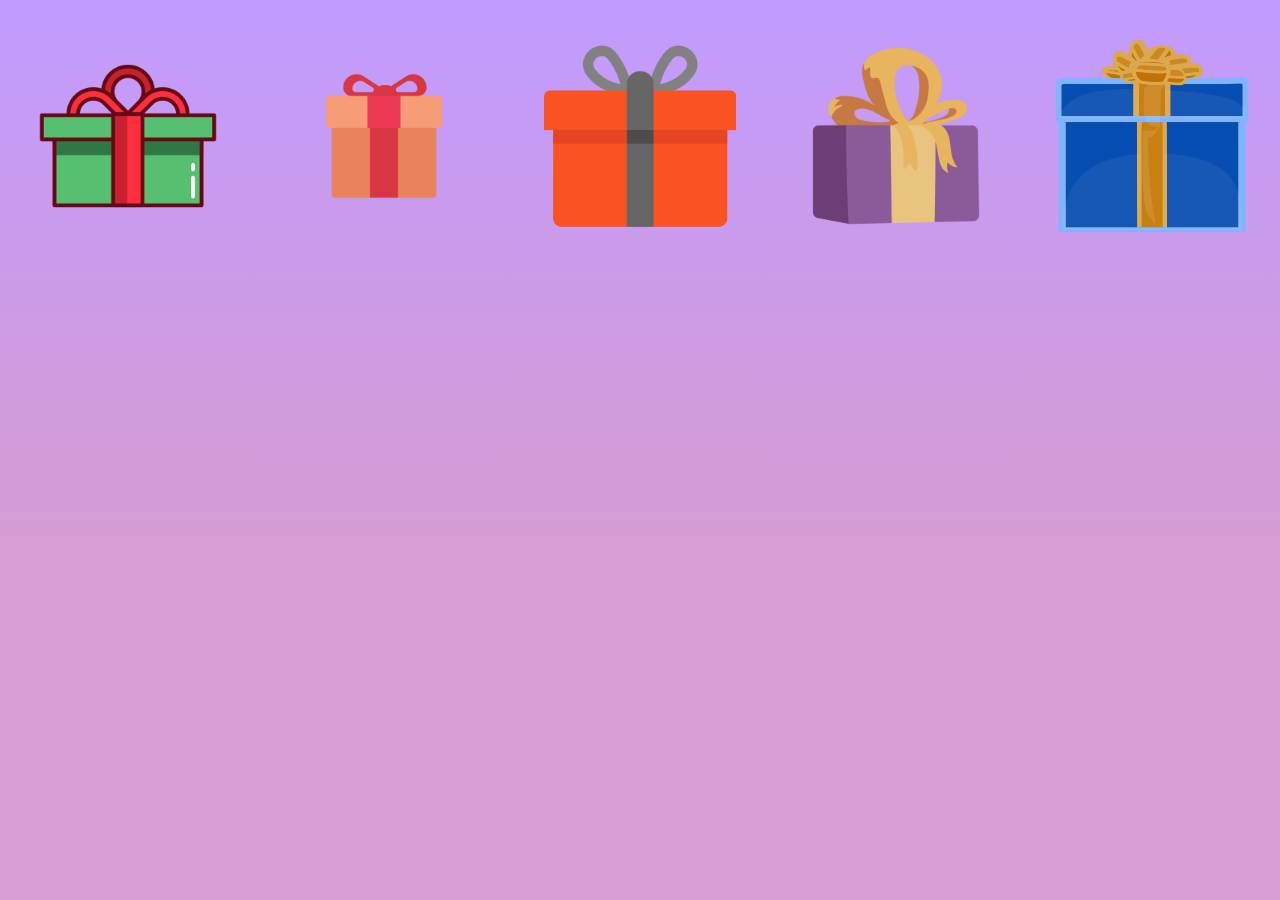
<file: index.html>
<!DOCTYPE html>
<html lang="pt-br">
<head>
    <meta charset="UTF-8">
    <meta http-equiv="X-UA-Compatible" content="IE=edge">
    <meta name="viewport" content="width=device-width, initial-scale=1.0">
    <title>Renatinha daaaay</title>
    <link rel="shortcut icon" href="imagens/favicon.ico" type="image/x-icon">
    <link rel="stylesheet" href="global/style.css">
    <link rel="stylesheet" href="index.css">
</head>
<body>
    <div id="presentes">
        <div id="presente1">
            <img src="imagens/presente1.png" onclick="abrirPresente(1)" class="presente">
        </div>
        <div id="presente2">
            <img src="imagens/presente2.png" onclick="abrirPresente(2)" class="presente">
        </div>
        <div id="presente3">
            <img src="imagens/presente3.png" onclick="abrirPresente(3)" class="presente">
        </div>
        <div id="presente4">
            <img src="imagens/presente4.png" onclick="abrirPresente(4)" class="presente">
        </div>
        <div id="presente5">
            <img src="imagens/presente5.png" onclick="abrirPresente(5)" class="presente">
        </div>
    </div>
    <script src="global/script.js"></script>
</body>
</html>
</file>
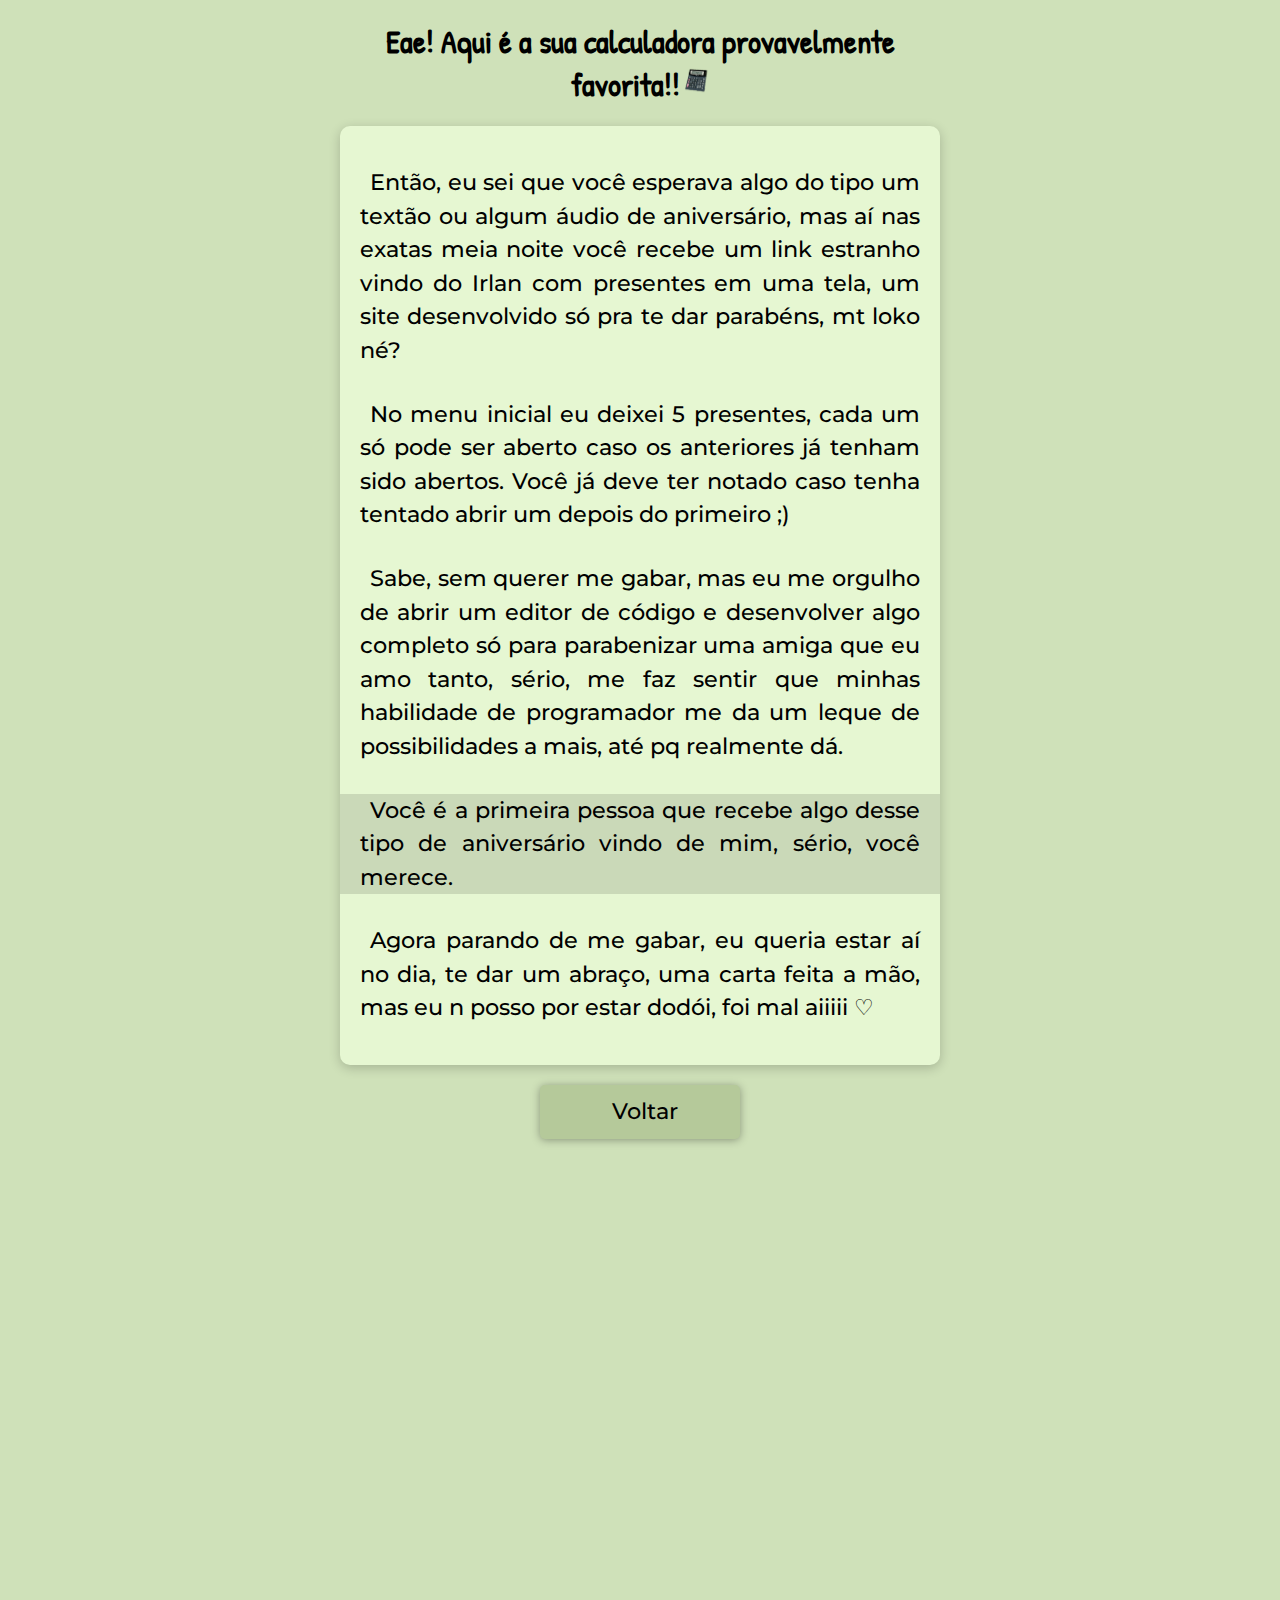
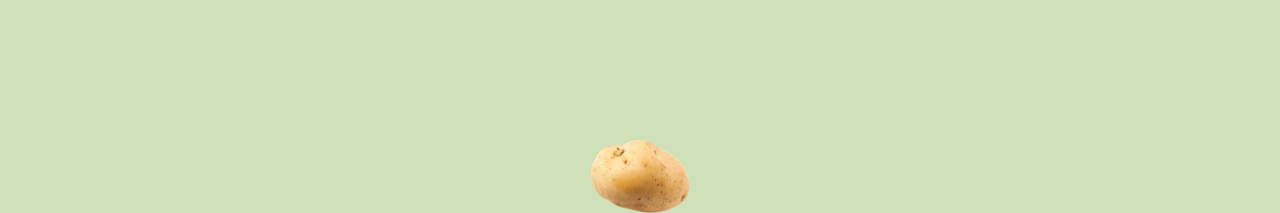
<file: pages/pag1/pag1.html>
<!DOCTYPE html>
<html lang="pt-br">
<head>
    <meta charset="UTF-8">
    <meta http-equiv="X-UA-Compatible" content="IE=edge">
    <meta name="viewport" content="width=device-width, initial-scale=1.0">
    <title>Presente 1</title>
    <link rel="stylesheet" href="../../global/style.css">
    <link rel="stylesheet" href="pag1.css">
</head>
<body>
    <h1 style="text-align: center;">Eae! Aqui é a sua calculadora provavelmente favorita!!<img src="../../imagens/irlan.png" style="width: 30px; height: 30px;"></h1>

    <div id="texto">
        <p>Então, eu sei que você esperava algo do tipo um textão ou algum áudio de aniversário, mas aí nas exatas meia noite você recebe um link estranho vindo do Irlan com presentes em uma tela, um site desenvolvido só pra te dar parabéns, mt loko né?</p>
        
        <p>No menu inicial eu deixei 5 presentes, cada um só pode ser aberto caso os anteriores já tenham sido abertos. Você já deve ter notado caso tenha tentado abrir um depois do primeiro ;)</p>
        
        <p>Sabe, sem querer me gabar, mas eu me orgulho de abrir um editor de código e desenvolver algo completo só para parabenizar uma amiga que eu amo tanto, sério, me faz sentir que minhas habilidade de programador me da um leque de possibilidades a mais, até pq realmente dá.</p>
        
        <div style="background-color: rgba(0, 0, 0, 0.123);">
            <p>Você é a primeira pessoa que recebe algo desse tipo de aniversário vindo de mim, sério, você merece.</p>
        </div>
        <p>Agora parando de me gabar, eu queria estar aí no dia, te dar um abraço, uma carta feita a mão, mas eu n posso por estar dodói, foi mal aiiiii ♡</p>
    </div>

    <div id="botaoVoltar">
        <a href="../../index.html">
            <p>Voltar</p>
        </a>
    </div>

    <a href="https://www.youtube.com/watch?v=jtyFdK2Y33s&list=PLAs4AWXEQaVMfQvPONI4DtJvQoGozkVc5&index=2" target="_blank"><img src="../../imagens/batata.png" style="width: 100px; margin: 600px auto 0px auto; display: block;"></a>

</body>
</html>
</file>
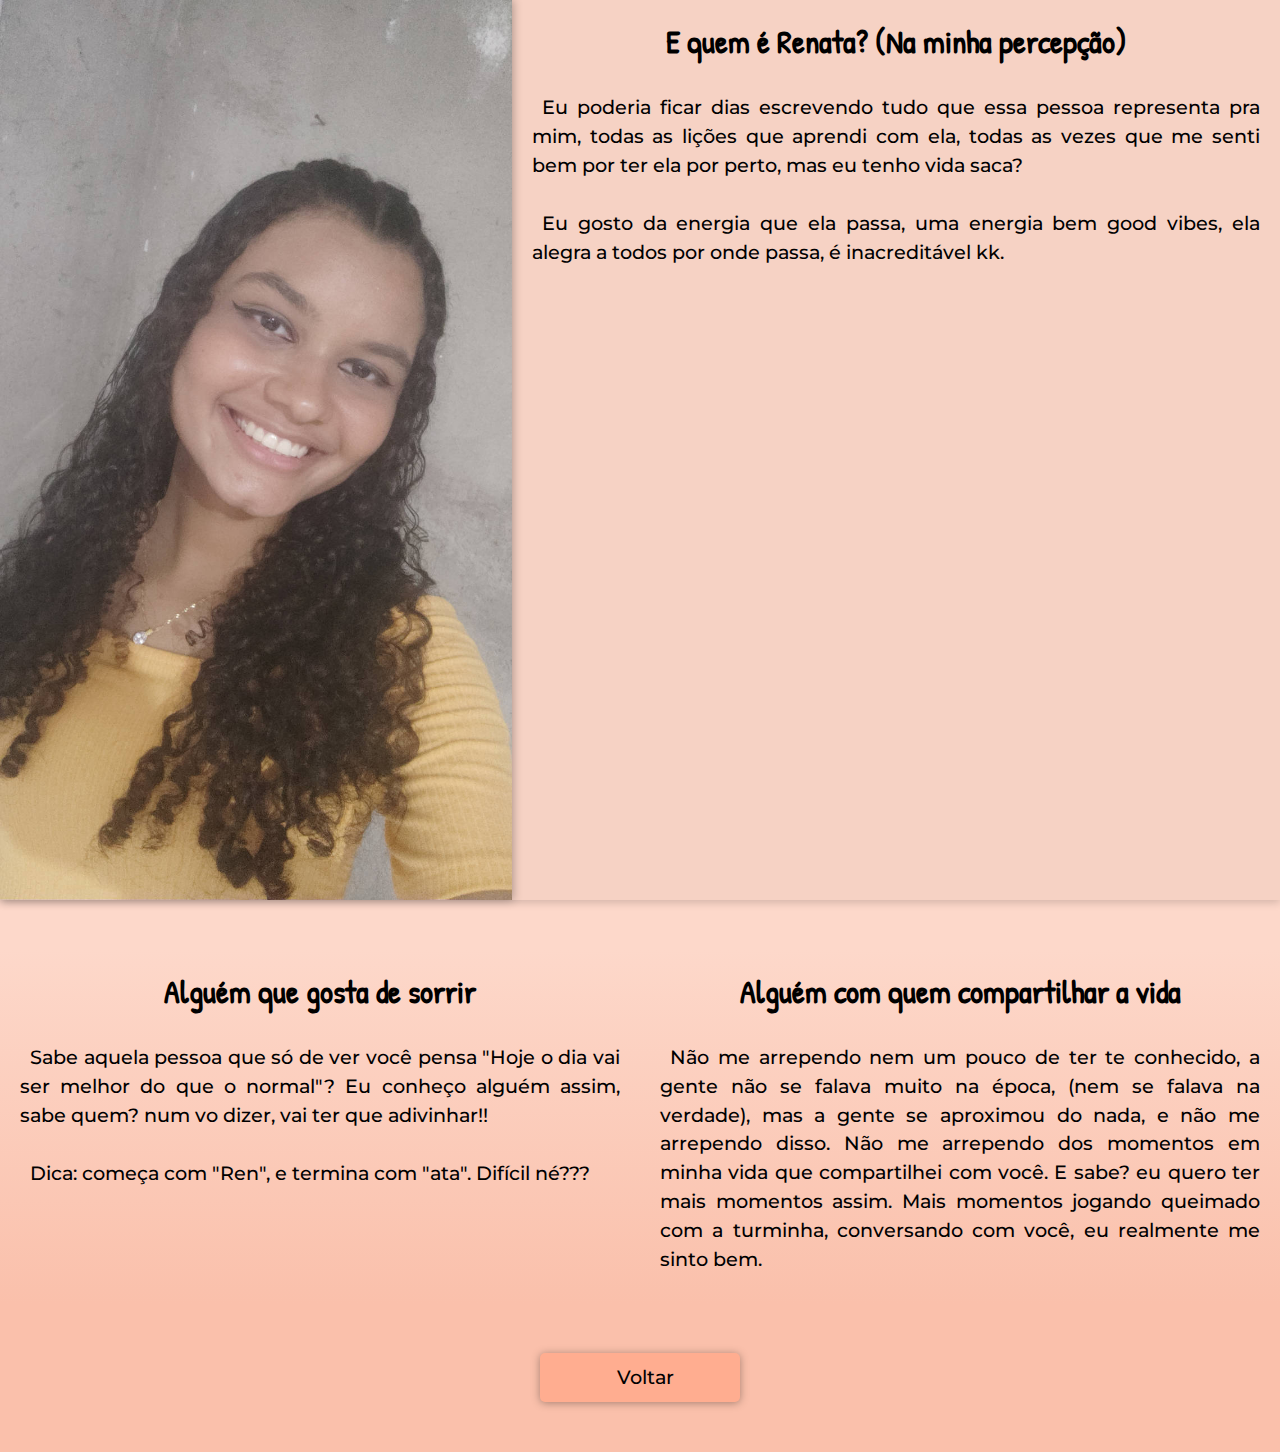
<file: pages/pag2/pag2.html>
<!DOCTYPE html>
<html lang="pt-br">
<head>
    <meta charset="UTF-8">
    <meta http-equiv="X-UA-Compatible" content="IE=edge">
    <meta name="viewport" content="width=device-width, initial-scale=1.0">
    <title>Presente 2</title>
    <link rel="stylesheet" href="../../global/style.css">
    <link rel="stylesheet" href="pag2.css">
</head>
<body>
    <main>
        <div id="img">
            
        </div>
        <div id="div2">
            <h1>E quem é Renata? (Na minha percepção)</h1>
            <p>Eu poderia ficar dias escrevendo tudo que essa pessoa representa pra mim, todas as lições que aprendi com ela, todas as vezes que me senti bem por ter ela por perto, mas eu tenho vida saca?</p>

            <p>Eu gosto da energia que ela passa, uma energia bem good vibes, ela alegra a todos por onde passa, é inacreditável kk.</p>
        </div>
    </main>
    <article>
        <div id="articleDiv1">

            <h1>Alguém que gosta de sorrir</h1>

            <p>Sabe aquela pessoa que só de ver você pensa "Hoje o dia vai ser melhor do que o normal"? Eu conheço alguém assim, sabe quem? num vo dizer, vai ter que adivinhar!!</p>

            <p>Dica: começa com "Ren", e termina com "ata". Difícil né???</p>

        </div>
        <div id="articleDiv2">

            <h1>Alguém com quem compartilhar a vida</h1>

            <p>Não me arrependo nem um pouco de ter te conhecido, a gente não se falava muito na época, (nem se falava na verdade), mas a gente se aproximou do nada, e não me arrependo disso. Não me arrependo dos momentos em minha vida que compartilhei com você. E sabe? eu quero ter mais momentos assim. Mais momentos jogando queimado com a turminha, conversando com você, eu realmente me sinto bem.</p>
        </div>
    </article>
    <div style="background-color: #fac0ab; padding: 50px 0px;">
        <div id="botaoVoltar">
            <a href="../../index.html">
                <p>Voltar</p>
            </a>
        </div>
    </div>
</body>
</html>
</file>
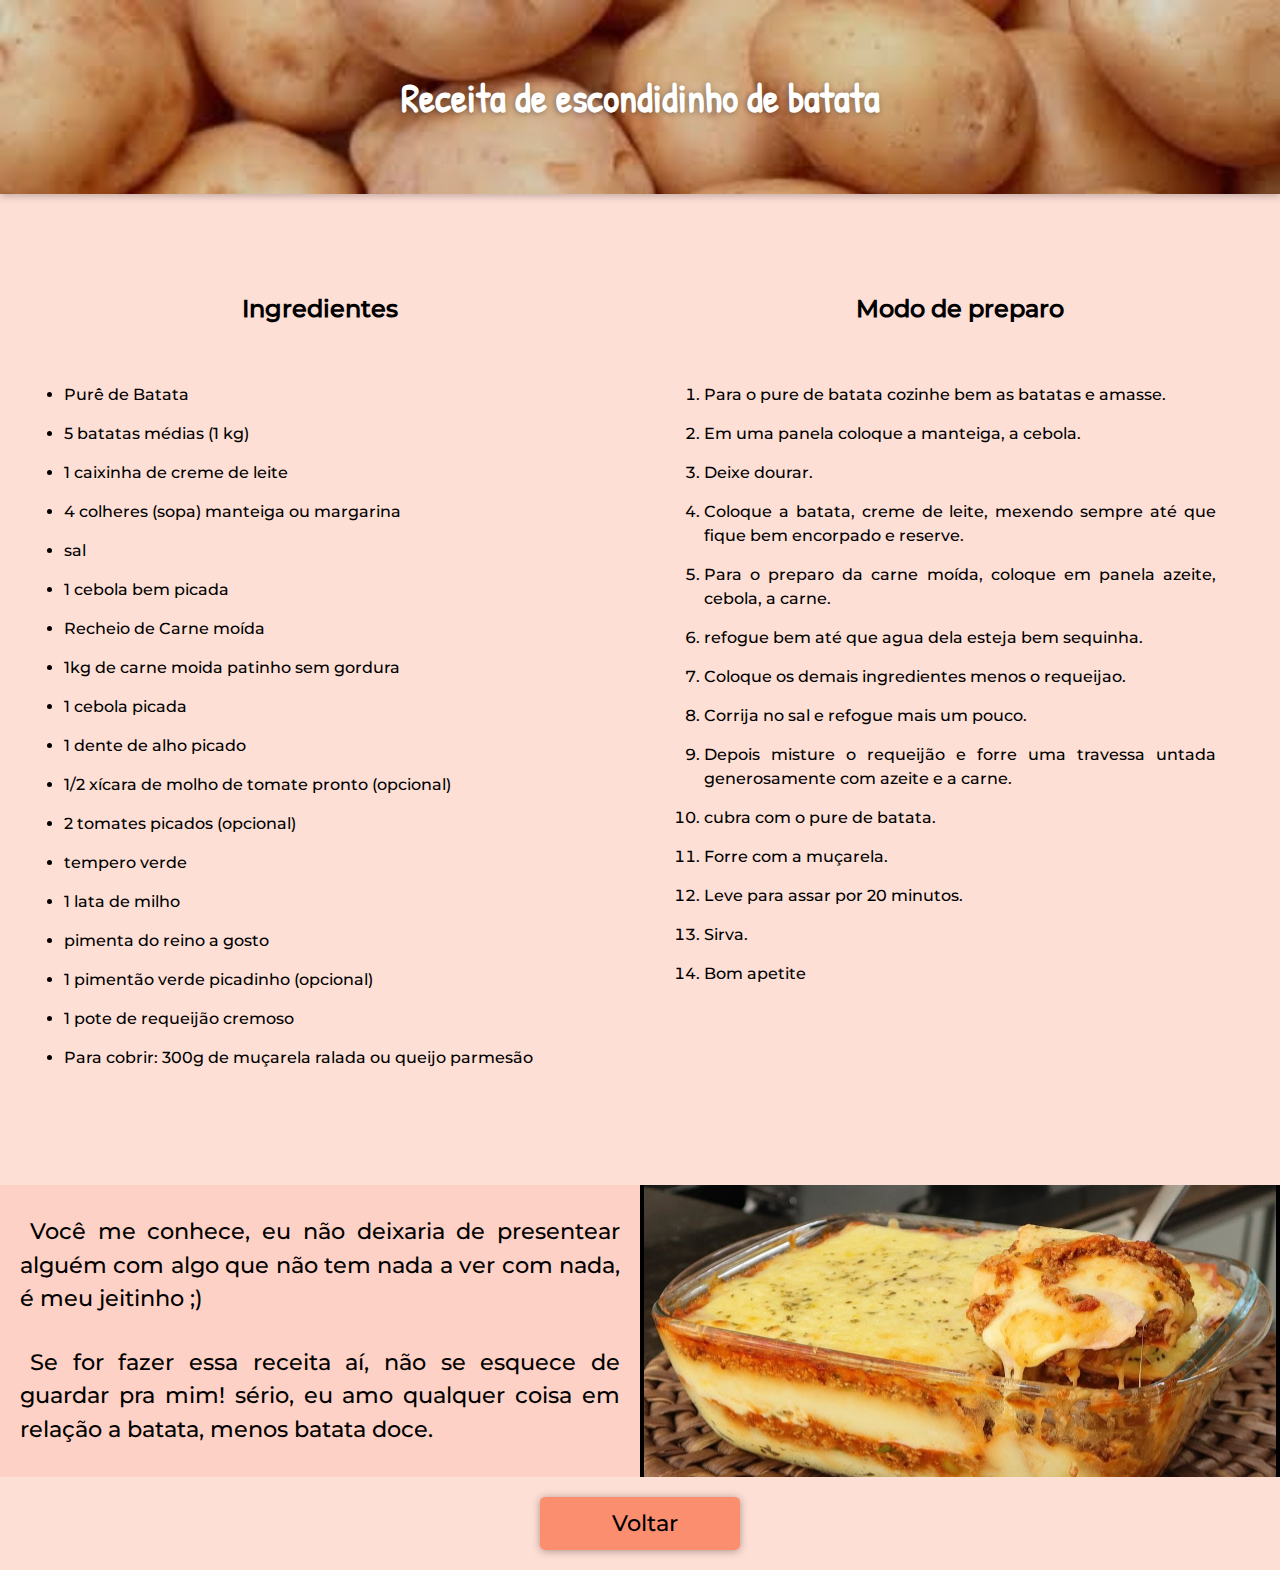
<file: pages/pag3/pag3.html>
<!DOCTYPE html>
<html lang="pt-br">
<head>
    <meta charset="UTF-8">
    <meta http-equiv="X-UA-Compatible" content="IE=edge">
    <meta name="viewport" content="width=device-width, initial-scale=1.0">
    <title>Presente 3</title>
    <link rel="stylesheet" href="../../global/style.css">
    <link rel="stylesheet" href="pag3.css">
</head>
<body>
    <div id="titulo">
        <h1>Receita de escondidinho de batata</h1>
    </div>
    <main>
        <article>
            <h2>Ingredientes</h2>
            <ul></ul>
            <ul>
                <li>Purê de Batata</li>
                <li>5 batatas médias (1 kg)</li>
                <li>1 caixinha de creme de leite</li>
                <li>4 colheres (sopa) manteiga ou margarina</li>
                <li>sal</li>
                <li>1 cebola bem picada</li>     
                <li>Recheio de Carne moída</li>
                <li>1kg de carne moida patinho sem gordura</li>
                <li>1 cebola picada</li>
                <li>1 dente de alho picado</li>
                <li>1/2 xícara de molho de tomate pronto (opcional)</li>
                <li>2 tomates picados (opcional)</li>
                <li>tempero verde</li>
                <li>1 lata de milho</li>
                <li>pimenta do reino a gosto</li>
                <li>1 pimentão verde picadinho (opcional)</li>
                <li>1 pote de requeijão cremoso</li>
                <li>Para cobrir: 300g de muçarela ralada ou queijo parmesão</li>
            </ul>
        </article>
        <article>
            <h2>Modo de preparo</h2>
            <ol>
                <li>Para o pure de batata cozinhe bem as batatas e amasse.</li>
                <li>Em uma panela coloque a manteiga, a cebola.</li>
                <li>Deixe dourar.</li>
                <li>Coloque a batata, creme de leite, mexendo sempre até que fique bem encorpado e reserve.</li>
                <li>Para o preparo da carne moída, coloque em panela azeite, cebola, a carne.</li>
                <li>refogue bem até que agua dela esteja bem sequinha.</li>
                <li>Coloque os demais ingredientes menos o requeijao.</li>
                <li>Corrija no sal e refogue mais um pouco.</li>
                <li>Depois misture o requeijão e forre uma travessa untada generosamente com azeite e a carne.</li>
                <li>cubra com o pure de batata.</li>
                <li>Forre com a muçarela.</li>
                <li>Leve para assar por 20 minutos.</li>
                <li>Sirva.</li>
                <li>Bom apetite</li>
            </ol>
        </article>
    </main>
    <div id="final">
        <div>
            <p>Você me conhece, eu não deixaria de presentear alguém com algo que não tem nada a ver com nada, é meu jeitinho ;)</p>

            <p>Se for fazer essa receita aí, não se esquece de guardar pra mim! sério, eu amo qualquer coisa em relação a batata, menos batata doce.</p>
        </div>
        <div id="escondidinho">
            
        </div>
    </div>
        <div id="botaoVoltar">
            <a href="../../index.html">
                <p>Voltar</p>
            </a>
        </div>
</body>
</html>
</file>
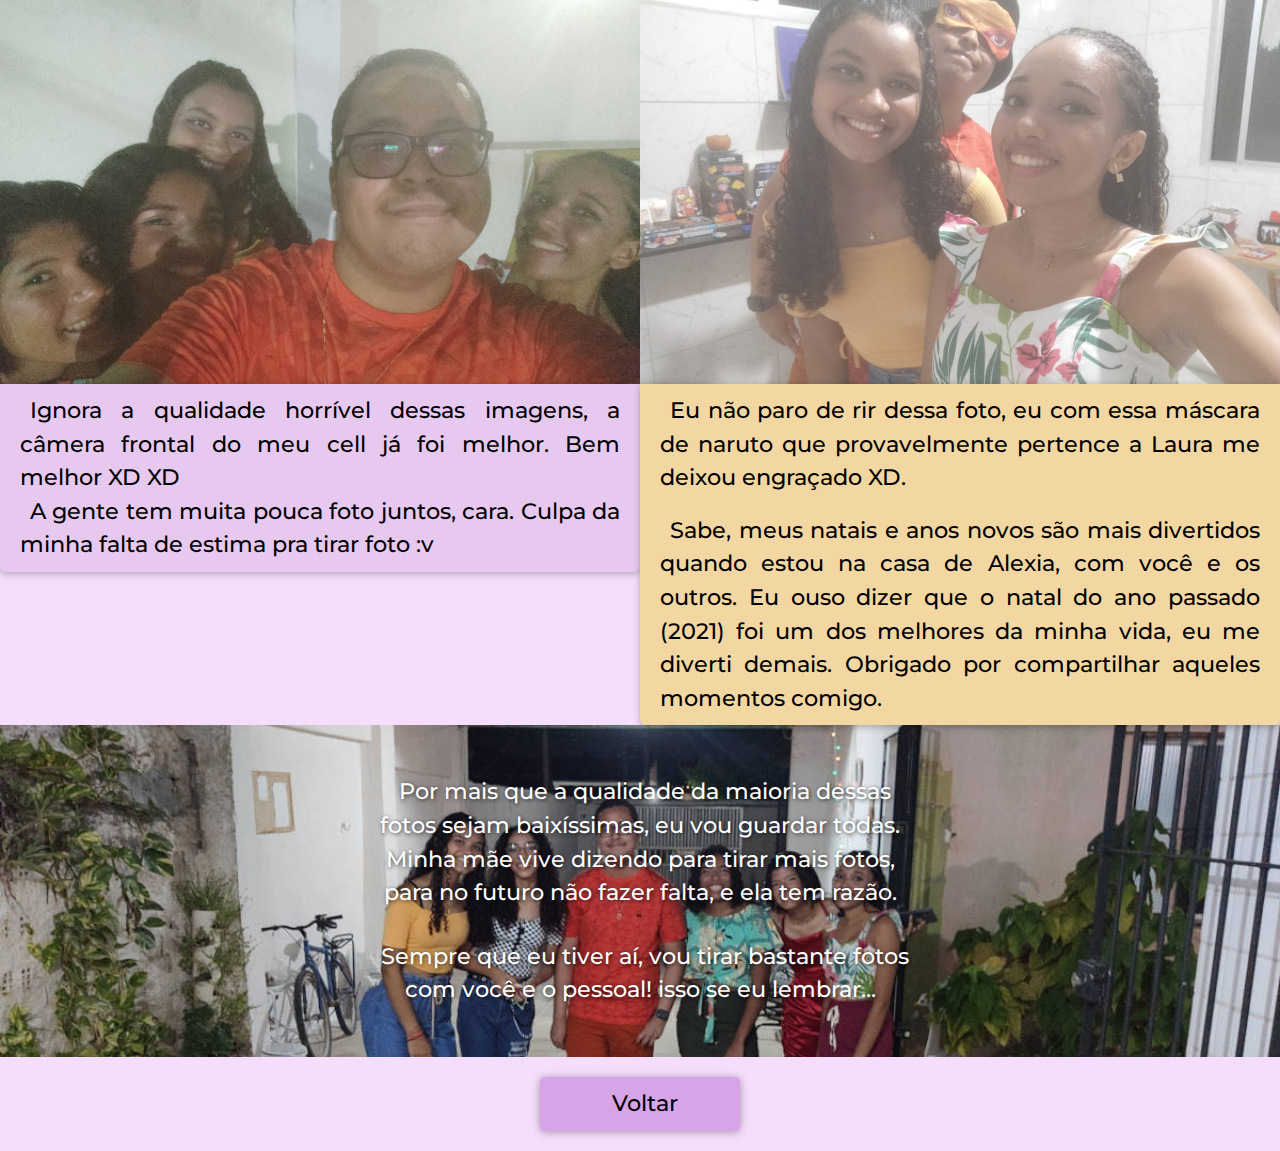
<file: pages/pag4/pag4.html>
<!DOCTYPE html>
<html lang="pt-br">
<head>
    <meta charset="UTF-8">
    <meta http-equiv="X-UA-Compatible" content="IE=edge">
    <meta name="viewport" content="width=device-width, initial-scale=1.0">
    <title>Presente 4</title>
    <link rel="stylesheet" href="../../global/style.css">
    <link rel="stylesheet" href="pag4.css">
</head>
<body>
    <div id="imagensTop">
        <div id="imagem1">

        </div>
        <div id="imagem2">

        </div>
    </div>
    <main>
        <article id="a1">
            <p>Ignora a qualidade horrível dessas imagens, a câmera frontal do meu cell já foi melhor. Bem melhor XD XD</p>

            <p>A gente tem muita pouca foto juntos, cara. Culpa da minha falta de estima pra tirar foto :v</p>

            <p></p>
        </article>
        <article id="a2">
            <p>Eu não paro de rir dessa foto, eu com essa máscara de naruto que provavelmente pertence a Laura me deixou engraçado XD.</p>
            <br/>
            <p>Sabe, meus natais e anos novos são mais divertidos quando estou na casa de Alexia, com você e os outros. Eu ouso dizer que o natal do ano passado (2021) foi um dos melhores da minha vida, eu me diverti demais. Obrigado por compartilhar aqueles momentos comigo.</p>
        </article>
    </main>

    <div id="imgTxt">
        <div>
            <p>Por mais que a qualidade da maioria dessas fotos sejam baixíssimas, eu vou guardar todas. Minha mãe vive dizendo para tirar mais fotos, para no futuro não fazer falta, e ela tem razão.</p>
            <p>Sempre que eu tiver aí, vou tirar bastante fotos com você e o pessoal! isso se eu lembrar...</p>
        </div>
    </div>
    <div id="botaoVoltar">
        <a href="../../index.html">
            <p>Voltar</p>
        </a>
    </div>
</body>
</html>
</file>
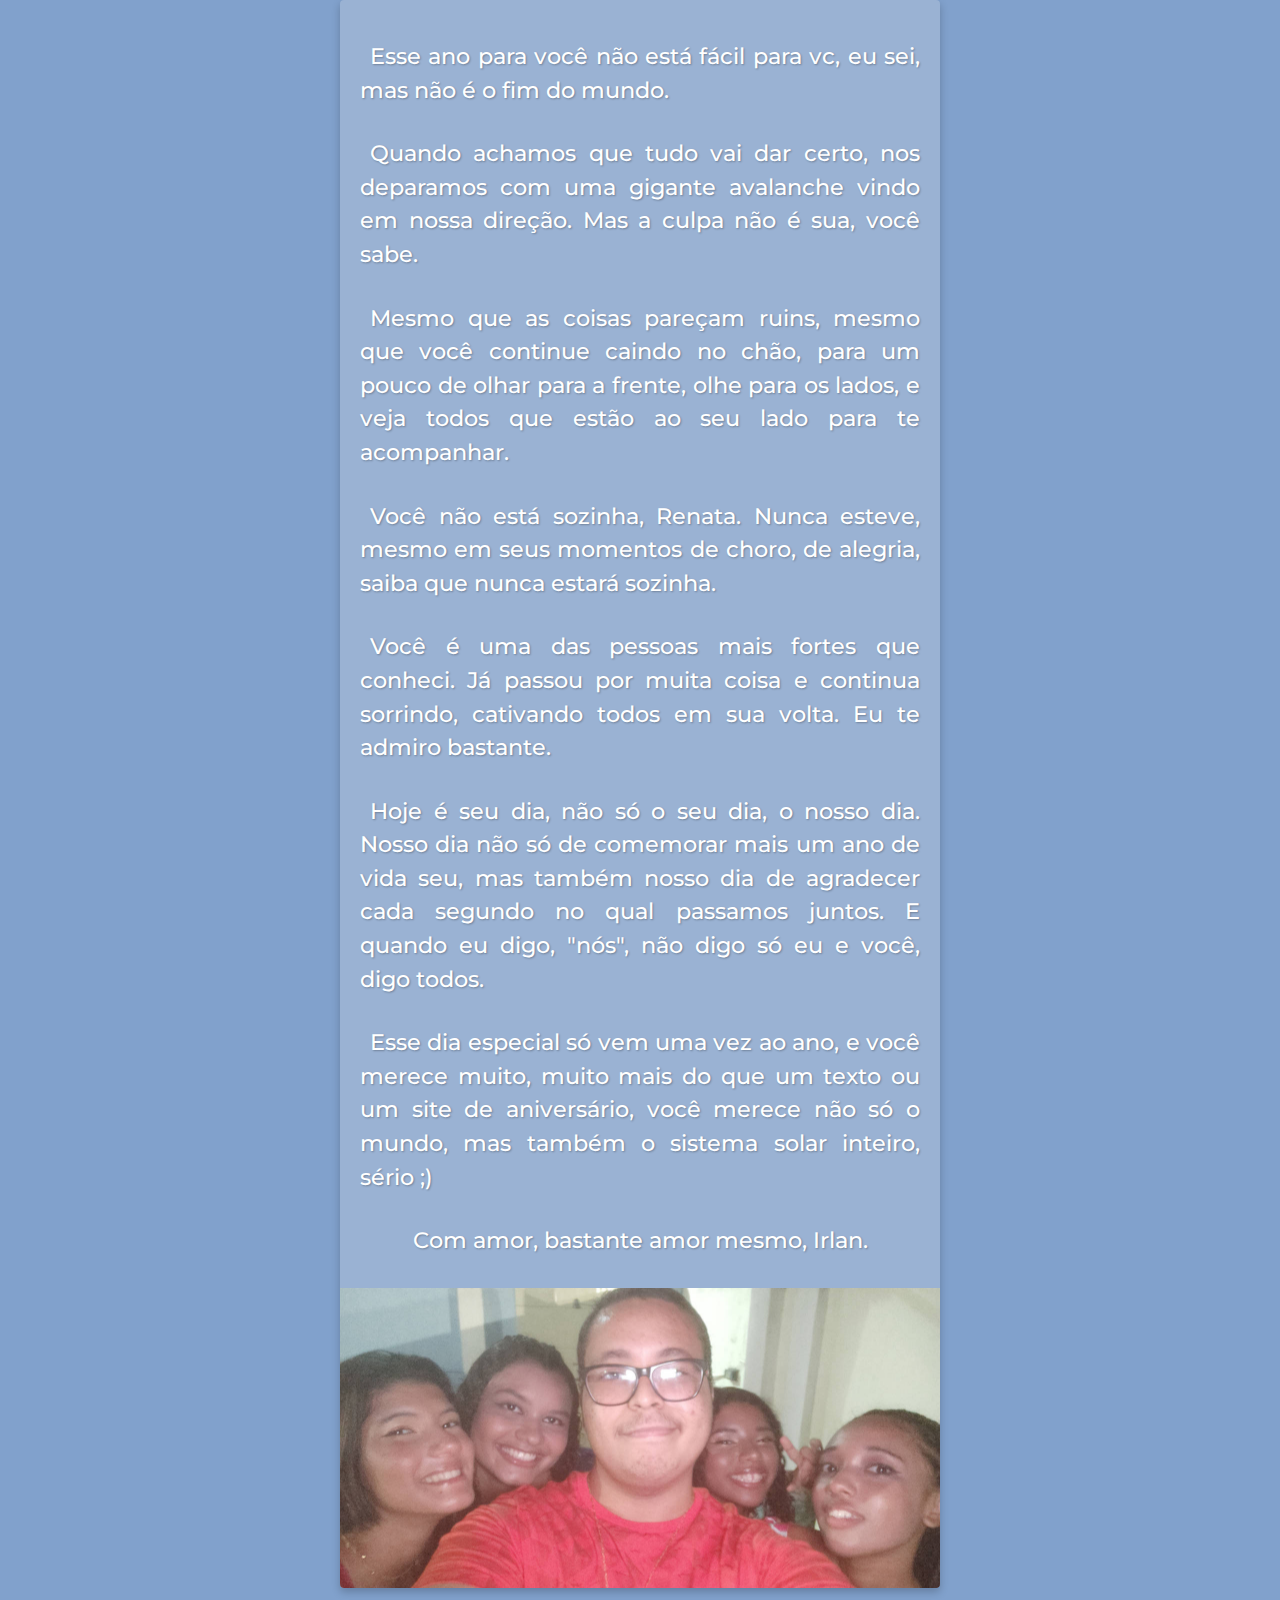
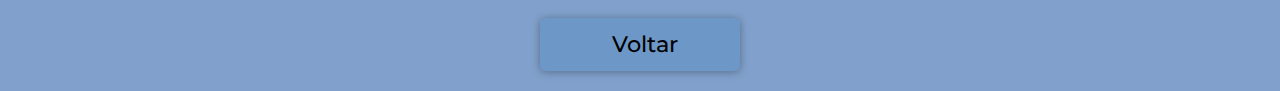
<file: pages/pag5/pag5.html>
<!DOCTYPE html>
<html lang="pt-br">
<head>
    <meta charset="UTF-8">
    <meta http-equiv="X-UA-Compatible" content="IE=edge">
    <meta name="viewport" content="width=device-width, initial-scale=1.0">
    <title>Presente 5</title>
    <link rel="stylesheet" href="../../global/style.css">
    <link rel="stylesheet" href="pag5.css">
</head>
<body>
    <main>
        <p>Esse ano para você não está fácil para vc, eu sei, mas não é o fim do mundo.</p>

        <p>Quando achamos que tudo vai dar certo, nos deparamos com uma gigante avalanche vindo em nossa direção. Mas a culpa não é sua, você sabe.</p>

        <p>Mesmo que as coisas pareçam ruins, mesmo que você continue caindo no chão, para um pouco de olhar para a frente, olhe para os lados, e veja todos que estão ao seu lado para te acompanhar.</p>

        <p>Você não está sozinha, Renata. Nunca esteve, mesmo em seus momentos de choro, de alegria, saiba que nunca estará sozinha.</p>

        <p>Você é uma das pessoas mais fortes que conheci. Já passou por muita coisa e continua sorrindo, cativando todos em sua volta. Eu te admiro bastante.</p>

        <p>Hoje é seu dia, não só o seu dia, o nosso dia. Nosso dia não só de comemorar mais um ano de vida seu, mas também nosso dia de agradecer cada segundo no qual passamos juntos. E quando eu digo, "nós", não digo só eu e você, digo todos.</p>

        <p>Esse dia especial só vem uma vez ao ano, e você merece muito, muito mais do que um  texto ou um site de aniversário, você merece não só o mundo, mas também o sistema solar inteiro, sério ;)</p>

        <p style="text-align: center; text-indent: 0px;">Com amor, bastante amor mesmo, Irlan.</p>
        <div></div>

        <p></p>
    </main>
    <div id="botaoVoltar">
        <a href="../../index.html">
            <p>Voltar</p>
        </a>
    </div>
</body>
</html>
</file>
<file: global/style.css>
@font-face {
    font-family: 'Montserrat';
    src: url('../fonts/Montserrat/static/Montserrat-Medium.ttf') format('truetype');
}
@font-face {
    font-family: 'Dancing';
    src: url('/fonts/Dancing_Script/DancingScript-VariableFont_wght.ttf') format('truetype');
}
@font-face {
    font-family: 'Patrick';
    src: url('../fonts/Patrick_Hand/PatrickHand-Regular.ttf');
}
*{
    margin: 0px;
    padding: 0px;

    font-family: 'Montserrat', Arial, Helvetica, sans-serif;
    text-align: justify;
}

h1{
    margin: 20px auto;
    max-width: 600px;

    font-family: 'Patrick'
}
p{
    margin: 30px 20px;

    font-size: 1.4em;
    text-indent: 10px;
    line-height: 1.5em;
}
a{
    text-decoration: none;
    color: black;
}
#botaoVoltar{
    text-decoration: none;
    color: black;
    text-align: center;

    width: 200px;
    padding: 10px 0px;
    margin: 20px auto;

    border-radius: 5px;
    box-shadow: 0px 1px 8px rgba(0, 0, 0, 0.342);

    background-color: cadetblue;
}
div#texto{
    margin: 20px auto;
    padding: 10px 0px;

    max-width: 600px;

    background-color: rgba(233, 255, 201, 0.596);

    border-radius: 10px;

    box-shadow: 0px 3px 12px rgba(0, 0, 0, 0.199);
}
#botaoVoltar p{
    margin: 0px;
    padding: 0px;
    text-align: center;
}
</file>
<file: index.css>
body{
    background-image: linear-gradient(to bottom, #c19bff, #d69cd3 60%);
    height: 100vh;
}
#presentes{

    display: flex;
    justify-content: space-around;
    flex-wrap: wrap;
}
.presente{
    width: 15vw;
    height: 15vw;
    margin-top: 40px;
}
@media (max-width: 700px) {
    .presente{
        width: 30vw;
        height: 30vw;
    }
}
</file>
<file: pages/pag1/pag1.css>
body{
    background-color: #cfe1b9;
}
div#texto{
    background-color: #e6f7d2;
}
#botaoVoltar{
    background-color: #b5c99a;
}
</file>
<file: pages/pag2/pag2.css>
body{
    background-color: #fdd8ca;
}
h1{
    font-size: 2em;
    text-align: center;
}
p{
    font-size: 1.2em;
    text-align: unset;
}
main{
    display: flex;
    justify-content: center;

    background-color: rgba(0, 0, 0, 0.027);

    box-shadow: 0px 3px 8px rgba(0, 0, 0, 0.158);
}
div#img{
    width: 40vw;
    height: 100vh;

    background:  url('../../imagens/renata6.jpg');
    background-position: center center;
    background-size: cover;

    box-shadow: 1px 0px 9px rgba(0, 0, 0, 0.308);

    flex-shrink: 0;

}
main div#div2{
    width: 60vw;
}
article{
    margin-top: 50px;
    display: flex;
    justify-content: space-around;
}
article div{
    width: 51vw;
    background-image: linear-gradient(to top, #fac0ab, #FDD8CA);
}
#botaoVoltar{
    background-color: #ffad90;
    margin: 0px auto;
}


@media (max-width: 620px){
    main div#div2{
        width: 50vw;
    }
    div#img{
        width: 50vw;
    }
    main h1{
        font-size: 1.2em;
    }
    main p{
        font-size: 0.8em;
    }
    article{
        flex-wrap: wrap;
        background-image: linear-gradient(to top, #fac0ab, #FDD8CA);
    }
    article div{
        width: 100vw;
    }
    #articleDiv1{
        background-image: linear-gradient(to top, #fdd7ca00, #fdd7ca00);
    }
    #articleDiv2{
        background-image: linear-gradient(to top, #fdd7ca00, #fdd7ca00);
    }
}
</file>
<file: pages/pag3/pag3.css>
body{
    background-color: #f951232f;
}
div#titulo{
    padding: 50px 0px;

    background: linear-gradient(to bottom, rgba(0, 0, 0, 0.150), rgba(0, 0, 0, 0.150)), url('../../imagens/batatas.jpg');

    background-size: cover;
    background-repeat: no-repeat;
    background-attachment: fixed;

    box-shadow: 0px 2px 8px rgba(0, 0, 0, 0.253);
}
div#titulo h1{
    color: white;
    font-size: 2.5em;
    text-shadow: -1px 1px 6px rgba(0, 0, 0, 0.363);
}

main{
    display: flex;
    flex-wrap: wrap;
    justify-content: space-around;
    margin: 100px 0px;
}
article{
    width: 40vw;
}
h1, h2{
   margin: 20px auto;

    text-align: center;
}
h2{
    margin: 0px 0px 60px 0px;
}
li{
    margin: 15px 0px;

    line-height: 1.5em;
    text-align: justify;
}
div#final{
    display: flex;
    justify-content: center;
    background-color: #f9512317;
}
div#final div{
    width: 50vw;
}
div#escondidinho{
    background: url('../../imagens/escondidinho.jpg');
    background-size: cover;
}
#botaoVoltar{
    background-color: #f9512391;
}

@media(max-width:900px){
    div#final{
        display: block;
    }
    div#final div{
        width: 100%;
    }
    div#escondidinho{
        width: 100vw;
        height: 30vw;
    }
}
@media(max-width: 550px){
    main{
        display: block;
    }
    article{
        width: 94vw;
    }
    ul, ol{
        width: 70%;
        margin: auto;
    }
    li{
        list-style-position: inside;
        text-align: center;
    }
    article h2{
        margin: 0px 0px 60px 0px;
    }
    
}
</file>
<file: pages/pag4/pag4.css>
body{
    background-color: #f5defc;
}
div#imagensTop{
    display: flex;
    box-shadow: 0px 2px 6px rgba(0, 0, 0, 0.336);
}
div#imagensTop div{
    width: 50%;
    height: 30vw;

    background-size: cover;
    background-position: center center;
}
#imagem1{
    background: url('../../imagens/renata2.jpg');
}
#imagem2{
    background: url('../../imagens/renata5.jpg');
}
main{
    display: flex;
}
main article{
    width: 50%;
    margin: 0px;
    padding: 10px;

    box-shadow: 0px 2px 7px rgba(0, 0, 0, 0.274);

    border-radius: 0px 0px 6px 6px;
    
}
main article#a1{
    background-color: #e7c9f0;
    height: fit-content;
}
main article#a2{
    background-color: #f3d7a3;
    width: f;
}
main p{
    margin: 0px 10px;
}
#imgTxt{
    padding: 20px;

    background: url('../../imagens/renata4.jpg');
    background-size: cover;
    background-position: center top;
}
#imgTxt div{
    max-width: 600px;
    margin: auto;
}
#imgTxt p{
    color: white;
    text-shadow: 1px 1px 4px rgba(0, 0, 0, 0.685);
    text-align: center;
    font-size: 1.4em;
}
#botaoVoltar{
    background-color: #d7a4e7;
}
@media(max-width:700px){
    article p{
        text-indent: 0px;
        font-size: 0.8em;
    }
}
</file>
<file: pages/pag5/pag5.css>
body{
    background-color: #81a1cc;
}
body::after{
    background-color: antiquewhite;
}
main{
    max-width: 600px;
    color: white;
    background-color: #9ab2d3;
    margin: auto;
    box-shadow: 0px 4px 8px rgba(0, 0, 0, 0.219);
    border-radius: 4px;
    padding: 10px 0px 0px 0px;
}
main p{
    text-shadow: 1px 1px 2px rgba(0, 0, 0, 0.274);
}
main div{
    height: 300px;
    background: url('../../imagens/renata3.jpg');
    background-size: cover;
    background-position: center center;
    border-radius: 0px 0px 4px 4px;
}
main img{
    display: block;
    margin: auto;
    width: 30vw;
}
#botaoVoltar{
    background-color: #6d97c7;
}
</file>
